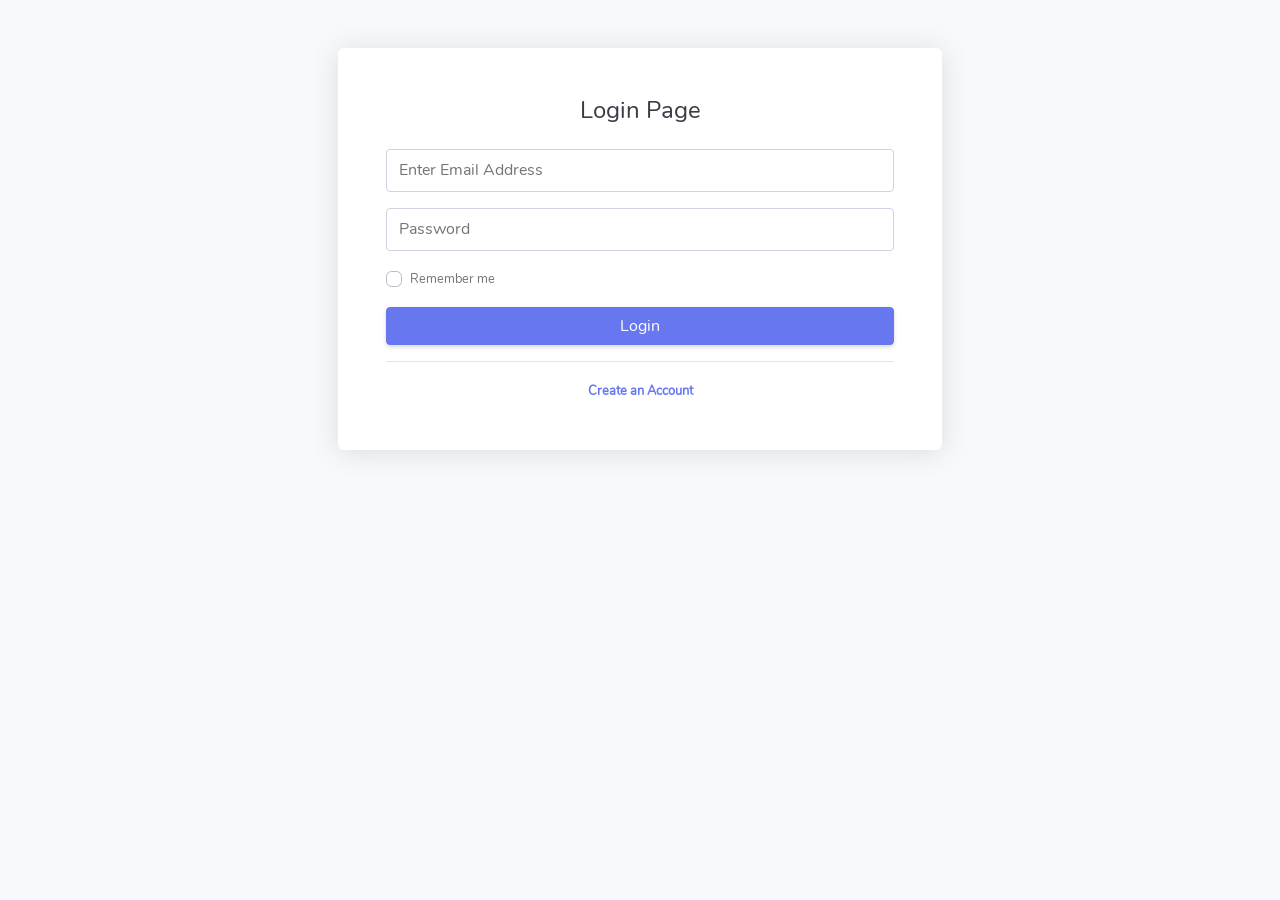
<file: auth/login.html>
<!DOCTYPE html>
<html lang="en">

<head>

    <meta charset="utf-8">
    <meta http-equiv="X-UA-Compatible" content="IE=edge">
    <meta name="viewport" content="width=device-width, initial-scale=1, shrink-to-fit=no">
    <meta name="description" content="A Simple Bot WhatsApp Hosting">
    <meta name="author" content="aqulzz">
    <meta property="og:image" content="/image/Elaina.jpg">
    <link href="../image/Elaina.jpg" rel="icon">
    <title>Login Page </title>
    <link href="../vendor/fontawesome-free/css/all.min.css" rel="stylesheet" type="text/css">
    <link href="../vendor/bootstrap/css/bootstrap.min.css" rel="stylesheet" type="text/css">
    <link href="../css/ruang-admin.min.css" rel="stylesheet">

</head>

<body class="bg-gradient-login">
    <!-- Login Content -->
    <div class="container-login">
        <div class="row justify-content-center">
            <div class="col-xl-6 col-lg-12 col-md-9">
                <div class="card shadow-sm my-5">
                    <div class="card-body p-0">
                        <div class="row">
                            <div class="col-lg-12">
                                <div class="login-form">
                                    <div class="text-center">
                                        <h1 class="h4 text-gray-900 mb-4">Login Page </h1>
                                    </div>
                                    <form class="user" method="POST" action="login.html">
                                        
                                        <div class="form-group">
                                            <input type="email" class="form-control" id="email" name="email"
                                                aria-describedby="emailHelp" placeholder="Enter Email Address">
                                        </div>
                                        <div class="form-group">
                                            <input type="password" class="form-control" id="password" name="password"
                                                placeholder="Password">
                                        </div>
                                        <div class="form-group">
                                            <div class="custom-control custom-checkbox small"
                                                style="line-height: 1.5rem;">
                                                <input type="checkbox" class="custom-control-input" id="customCheck"
                                                    name="customCheck">
                                                <label class="custom-control-label" for="customCheck">Remember
                                                    me</label>
                                            </div>
                                        </div>
                                        <input type="hidden" name="token" value="dcgzhgMglRFL5Cu3RgdlgT5xEoImbm">
                                        <div class="form-group">
                                            <button class="btn btn-primary btn-block" type="submit">Login</button>
                                        </div>
                                    </form>
                                    <hr>
                                    <div class="text-center">
                                        <a class="font-weight-bold small" href="register.html">Create an Account</a>
                                    </div>
                                    <div class="text-center">
                                    </div>
                                </div>
                            </div>
                        </div>
                    </div>
                </div>
            </div>
        </div>
    </div>
    </div>
    <!-- Login Content -->
    <script src="../vendor/jquery/jquery.min.js"></script>
    <script src="../vendor/bootstrap/js/bootstrap.bundle.min.js"></script>
    <script src="../vendor/jquery-easing/jquery.easing.min.js"></script>
    <script src="../js/ruang-admin.min.js"></script>
</body>

</html>
</file>
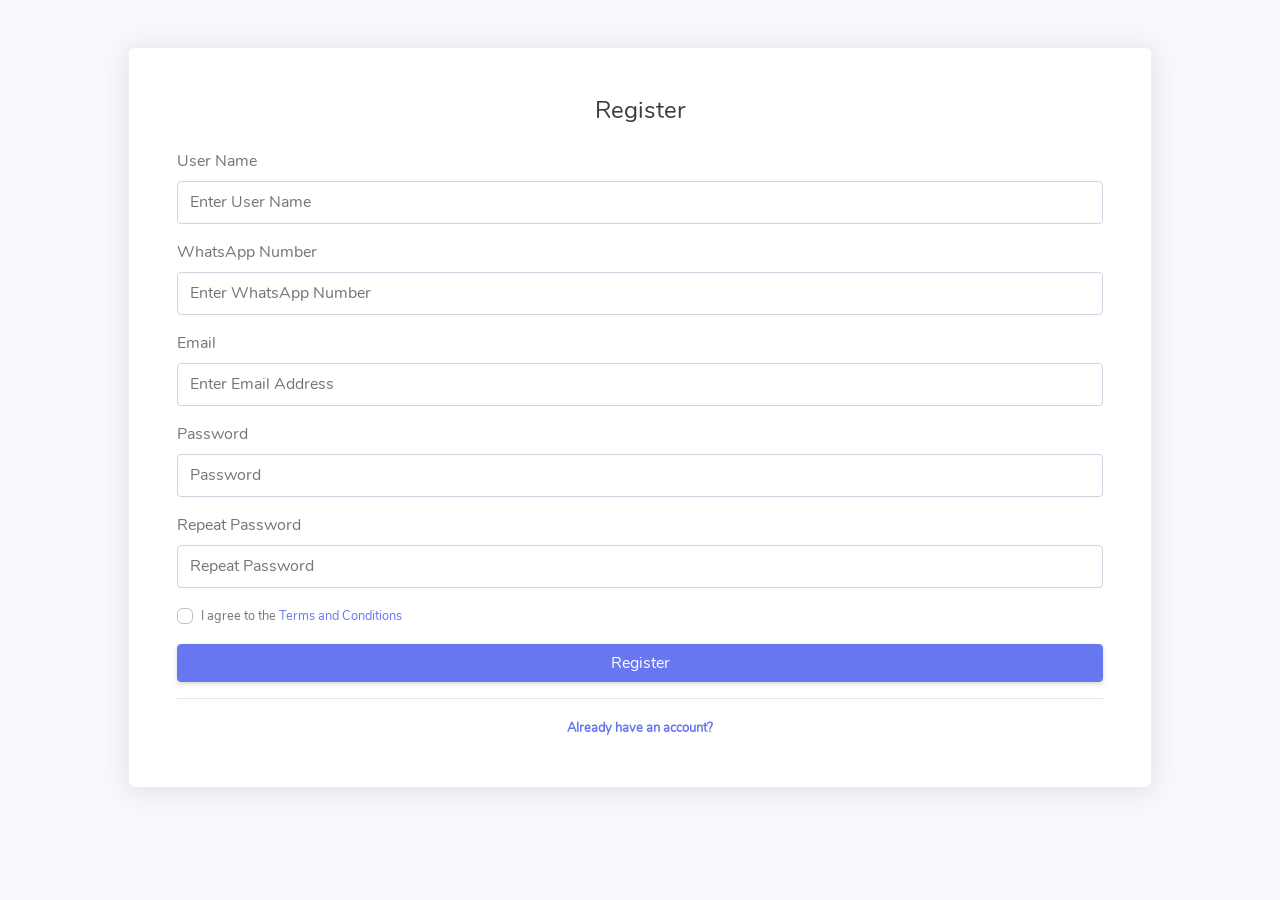
<file: auth/register.html>
<!DOCTYPE html>
<html lang="en">

<head>

    <meta charset="utf-8">
    <meta http-equiv="X-UA-Compatible" content="IE=edge">
    <meta name="viewport" content="width=device-width, initial-scale=1, shrink-to-fit=no">
    <meta name="description" content="A Simple Bot WhatsApp Hosting">
    <meta name="author" content="aqulzz">
    <meta property="og:image" content="/image/Elaina.jpg">
    <link href="../image/Elaina.jpg" rel="icon">
    <title>Register </title>
    <link href="../vendor/fontawesome-free/css/all.min.css" rel="stylesheet" type="text/css">
    <link href="../vendor/bootstrap/css/bootstrap.min.css" rel="stylesheet" type="text/css">
    <link href="../css/ruang-admin.min.css" rel="stylesheet">

</head>

<body class="bg-gradient-login">
    <!-- Register Content -->
    <div class="container-login">
        <div class="row justify-content-center">
            <div class="col-xl-10 col-lg-12 col-md-9">
                <div class="card shadow-sm my-5">
                    <div class="card-body p-0">
                        <div class="row">
                            <div class="col-lg-12">
                                <div class="login-form">
                                    <div class="text-center">
                                        <h1 class="h4 text-gray-900 mb-4">Register </h1>
                                    </div>
                                    <form method="POST" action="register.html">
                                        
                                        <div class="form-group">
                                            <label>User Name</label>
                                            <input type="text" class="form-control" id="name" name="name"
                                                placeholder="Enter User Name" required>
                                        </div>
                                        <div class="form-group">
                                            <label>WhatsApp Number</label>
                                            <input type="text" class="form-control" id="ownerNumber" name="ownerNumber"
                                                placeholder="Enter WhatsApp Number" required>
                                        </div>
                                        <div class="form-group">
                                            <label>Email</label>
                                            <input type="email" class="form-control" id="email" name="email"
                                                aria-describedby="emailHelp" placeholder="Enter Email Address" required>
                                        </div>
                                        <div class="form-group">
                                            <label>Password</label>
                                            <input type="password" class="form-control" id="password" name="password"
                                                placeholder="Password" required>
                                        </div>
                                        <div class="form-group">
                                            <label>Repeat Password</label>
                                            <input type="password" class="form-control" id="repeat-password"
                                                name="repeat-password" placeholder="Repeat Password" required>
                                        </div>
                                        <div class="form-group">
                                            <div class="custom-control custom-checkbox small"
                                                style="line-height: 1.5rem;">
                                                <input type="checkbox" class="custom-control-input" id="customCheck"
                                                    name="customCheck">
                                                <label class="custom-control-label" for="customCheck">I agree to the <a
                                                        href="javascript:void(0);" data-toggle="modal"
                                                        data-target="#termModal">Terms and Conditions</a></label>
                                            </div>
                                        </div>
                                        <input type="hidden" name="token" value="dcgzhgMglRFL5Cu3RgdlgT5xEoImbm">
                                        <div class="form-group">
                                            <button type="submit" class="btn btn-primary btn-block">Register</button>
                                        </div>
                                    </form>
                                    <hr>
                                    <div class="text-center">
                                        <a class="font-weight-bold small" href="login.html">Already have an
                                            account?</a>
                                    </div>
                                    <div class="text-center">
                                    </div>
                                </div>
                            </div>
                        </div>
                    </div>
                </div>
            </div>
        </div>
        <div class="modal fade" id="termModal" tabindex="-1" aria-labelledby="termModalLabel" aria-hidden="true">
            <div class="modal-dialog modal-dialog-centered modal-dialog-scrollable">
                <div class="modal-content">
                    <div class="modal-body">
                        <h2><strong>Terms and Conditions</strong></h2>

<p>Welcome to wabothost!</p>

<p>These terms and conditions outline the rules and regulations for the use of Wibusoft's Website, located at
    https://bot.wibusoft.com.</p>

<p>By accessing this website we assume you accept these terms and conditions. Do not continue to use wabothost if you do
    not agree to take all of the terms and conditions stated on this page.</p>

<p>The following terminology applies to these Terms and Conditions, Privacy Statement and Disclaimer Notice and all
    Agreements: "Client", "You" and "Your" refers to you, the person log on this website and compliant to the Company’s
    terms and conditions. "The Company", "Ourselves", "We", "Our" and "Us", refers to our Company. "Party", "Parties",
    or "Us", refers to both the Client and ourselves. All terms refer to the offer, acceptance and consideration of
    payment necessary to undertake the process of our assistance to the Client in the most appropriate manner for the
    express purpose of meeting the Client’s needs in respect of provision of the Company’s stated services, in
    accordance with and subject to, prevailing law of Netherlands. Any use of the above terminology or other words in
    the singular, plural, capitalization and/or he/she or they, are taken as interchangeable and therefore as referring
    to same.</p>

<h3><strong>Cookies</strong></h3>

<p>We employ the use of cookies. By accessing wabothost, you agreed to use cookies in agreement with the Wibusoft's
    Privacy Policy. </p>

<p>Most interactive websites use cookies to let us retrieve the user’s details for each visit. Cookies are used by our
    website to enable the functionality of certain areas to make it easier for people visiting our website. Some of our
    affiliate/advertising partners may also use cookies.</p>

<h3><strong>License</strong></h3>

<p>Unless otherwise stated, Wibusoft and/or its licensors own the intellectual property rights for all material on
    wabothost. All intellectual property rights are reserved. You may access this from wabothost for your own personal
    use subjected to restrictions set in these terms and conditions.</p>

<p>You must not:</p>
<ul>
    <li>Republish material from wabothost</li>
    <li>Sell, rent or sub-license material from wabothost</li>
    <li>Reproduce, duplicate or copy material from wabothost</li>
    <li>Redistribute content from wabothost</li>
</ul>

<p>This Agreement shall begin on the date hereof. Our Terms and Conditions were created with the help of the <a
        href="https://www.termsandconditionsgenerator.com">Terms And Conditions Generator</a>.</p>

<p>Parts of this website offer an opportunity for users to post and exchange opinions and information in certain areas
    of the website. Wibusoft does not filter, edit, publish or review Comments prior to their presence on the website.
    Comments do not reflect the views and opinions of Wibusoft,its agents and/or affiliates. Comments reflect the views
    and opinions of the person who post their views and opinions. To the extent permitted by applicable laws, Wibusoft
    shall not be liable for the Comments or for any liability, damages or expenses caused and/or suffered as a result of
    any use of and/or posting of and/or appearance of the Comments on this website.</p>

<p>Wibusoft reserves the right to monitor all Comments and to remove any Comments which can be considered inappropriate,
    offensive or causes breach of these Terms and Conditions.</p>

<p>You warrant and represent that:</p>

<ul>
    <li>You are entitled to post the Comments on our website and have all necessary licenses and consents to do so;</li>
    <li>The Comments do not invade any intellectual property right, including without limitation copyright, patent or
        trademark of any third party;</li>
    <li>The Comments do not contain any defamatory, libelous, offensive, indecent or otherwise unlawful material which
        is an invasion of privacy</li>
    <li>The Comments will not be used to solicit or promote business or custom or present commercial activities or
        unlawful activity.</li>
</ul>

<p>You hereby grant Wibusoft a non-exclusive license to use, reproduce, edit and authorize others to use, reproduce and
    edit any of your Comments in any and all forms, formats or media.</p>

<h3><strong>Hyperlinking to our Content</strong></h3>

<p>The following organizations may link to our Website without prior written approval:</p>

<ul>
    <li>Government agencies;</li>
    <li>Search engines;</li>
    <li>News organizations;</li>
    <li>Online directory distributors may link to our Website in the same manner as they hyperlink to the Websites of
        other listed businesses; and</li>
    <li>System wide Accredited Businesses except soliciting non-profit organizations, charity shopping malls, and
        charity fundraising groups which may not hyperlink to our Web site.</li>
</ul>

<p>These organizations may link to our home page, to publications or to other Website information so long as the link:
    (a) is not in any way deceptive; (b) does not falsely imply sponsorship, endorsement or approval of the linking
    party and its products and/or services; and (c) fits within the context of the linking party’s site.</p>

<p>We may consider and approve other link requests from the following types of organizations:</p>

<ul>
    <li>commonly-known consumer and/or business information sources;</li>
    <li>dot.com community sites;</li>
    <li>associations or other groups representing charities;</li>
    <li>online directory distributors;</li>
    <li>internet portals;</li>
    <li>accounting, law and consulting firms; and</li>
    <li>educational institutions and trade associations.</li>
</ul>

<p>We will approve link requests from these organizations if we decide that: (a) the link would not make us look
    unfavorably to ourselves or to our accredited businesses; (b) the organization does not have any negative records
    with us; (c) the benefit to us from the visibility of the hyperlink compensates the absence of Wibusoft; and (d) the
    link is in the context of general resource information.</p>

<p>These organizations may link to our home page so long as the link: (a) is not in any way deceptive; (b) does not
    falsely imply sponsorship, endorsement or approval of the linking party and its products or services; and (c) fits
    within the context of the linking party’s site.</p>

<p>If you are one of the organizations listed in paragraph 2 above and are interested in linking to our website, you
    must inform us by sending an e-mail to Wibusoft. Please include your name, your organization name, contact
    information as well as the URL of your site, a list of any URLs from which you intend to link to our Website, and a
    list of the URLs on our site to which you would like to link. Wait 2-3 weeks for a response.</p>

<p>Approved organizations may hyperlink to our Website as follows:</p>

<ul>
    <li>By use of our corporate name; or</li>
    <li>By use of the uniform resource locator being linked to; or</li>
    <li>By use of any other description of our Website being linked to that makes sense within the context and format of
        content on the linking party’s site.</li>
</ul>

<p>No use of Wibusoft's logo or other artwork will be allowed for linking absent a trademark license agreement.</p>

<h3><strong>iFrames</strong></h3>

<p>Without prior approval and written permission, you may not create frames around our Webpages that alter in any way
    the visual presentation or appearance of our Website.</p>

<h3><strong>Content Liability</strong></h3>

<p>We shall not be hold responsible for any content that appears on your Website. You agree to protect and defend us
    against all claims that is rising on your Website. No link(s) should appear on any Website that may be interpreted
    as libelous, obscene or criminal, or which infringes, otherwise violates, or advocates the infringement or other
    violation of, any third party rights.</p>

<h3><strong>Your Privacy</strong></h3>

<p>Please read Privacy Policy</p>

<h3><strong>Reservation of Rights</strong></h3>

<p>We reserve the right to request that you remove all links or any particular link to our Website. You approve to
    immediately remove all links to our Website upon request. We also reserve the right to amen these terms and
    conditions and it’s linking policy at any time. By continuously linking to our Website, you agree to be bound to and
    follow these linking terms and conditions.</p>

<h3><strong>Removal of links from our website</strong></h3>

<p>If you find any link on our Website that is offensive for any reason, you are free to contact and inform us any
    moment. We will consider requests to remove links but we are not obligated to or so or to respond to you directly.
</p>

<p>We do not ensure that the information on this website is correct, we do not warrant its completeness or accuracy; nor
    do we promise to ensure that the website remains available or that the material on the website is kept up to date.
</p>

<h3><strong>Disclaimer</strong></h3>

<p>To the maximum extent permitted by applicable law, we exclude all representations, warranties and conditions relating
    to our website and the use of this website. Nothing in this disclaimer will:</p>

<ul>
    <li>limit or exclude our or your liability for death or personal injury;</li>
    <li>limit or exclude our or your liability for fraud or fraudulent misrepresentation;</li>
    <li>limit any of our or your liabilities in any way that is not permitted under applicable law; or</li>
    <li>exclude any of our or your liabilities that may not be excluded under applicable law.</li>
</ul>

<p>The limitations and prohibitions of liability set in this Section and elsewhere in this disclaimer: (a) are subject
    to the preceding paragraph; and (b) govern all liabilities arising under the disclaimer, including liabilities
    arising in contract, in tort and for breach of statutory duty.</p>

<p>As long as the website and the information and services on the website are provided free of charge, we will not be
    liable for any loss or damage of any nature.</p>
                    </div>
                    <div class="modal-footer">
                        <button type="button" class="btn btn-secondary" data-dismiss="modal">Close</button>
                    </div>
                </div>
            </div>
        </div>
    </div>
    <!-- Register Content -->
    <script src="../vendor/jquery/jquery.min.js"></script>
    <script src="../vendor/bootstrap/js/bootstrap.bundle.min.js"></script>
    <script src="../vendor/jquery-easing/jquery.easing.min.js"></script>
    <script src="../js/ruang-admin.min.js"></script>
</body>

</html>
</file>
<file: css/ruang-admin.min.css>
@font-face{font-family:Nunito;src:url(../font/Nunito-Regular.ttf);src:url(../font/Nunito-Regular.ttf) format('ttf'),url(../font/Nunito-Regular.ttf) format('truetype')}html{position:relative;min-height:100%;font-family:Nunito}body{height:100%}a:focus{outline:0}#wrapper{display:-webkit-box;display:-ms-flexbox;display:flex}#wrapper #content-wrapper{background-color:#fafdfb;width:100%;overflow-x:hidden}#wrapper #content-wrapper #content{-webkit-box-flex:1;-ms-flex:1 0 auto;flex:1 0 auto}.container,.container-fluid,.container-login{padding-left:1.5rem;padding-right:1.5rem}.scroll-to-top{position:fixed;right:1rem;bottom:1rem;display:none;width:2.75rem;height:2.75rem;text-align:center;color:#fff;background:rgba(90,92,105,.5);line-height:46px;transition:all .3s ease-in-out;-webkit-transition:all .3s ease-in-out}.scroll-to-top:focus,.scroll-to-top:hover{color:#fff;transition:all .3s ease-in-out;-webkit-transition:all .3s ease-in-out}.scroll-to-top:hover{background:#5a5c69;transition:all .3s ease-in-out;-webkit-transition:all .3s ease-in-out}.scroll-to-top i{font-weight:800}@-webkit-keyframes growIn{0%{-webkit-transform:scale(.9);transform:scale(.9);opacity:0}100%{-webkit-transform:scale(1);transform:scale(1);opacity:1}}@keyframes growIn{0%{-webkit-transform:scale(.9);transform:scale(.9);opacity:0}100%{-webkit-transform:scale(1);transform:scale(1);opacity:1}}.animated--grow-in,.sidebar .nav-item .collapse{-webkit-animation-name:growIn;animation-name:growIn;-webkit-animation-duration:.2s;animation-duration:.2s;-webkit-animation-timing-function:transform cubic-bezier(.18,1.25,.4,1),opacity cubic-bezier(0,1,.4,1);animation-timing-function:transform cubic-bezier(.18,1.25,.4,1),opacity cubic-bezier(0,1,.4,1)}@-webkit-keyframes fadeIn{0%{opacity:0}100%{opacity:1}}@keyframes fadeIn{0%{opacity:0}100%{opacity:1}}.animated--fade-in{-webkit-animation-name:fadeIn;animation-name:fadeIn;-webkit-animation-duration:.2s;animation-duration:.2s;-webkit-animation-timing-function:opacity cubic-bezier(0,1,.4,1);animation-timing-function:opacity cubic-bezier(0,1,.4,1)}.bg-gradient-primary{background-color:#6777ef;background-image:-webkit-gradient(linear,left top,left bottom,color-stop(10%,#6777ef),to(#303f9f));background-image:linear-gradient(180deg,#6777ef 10%,#303f9f 100%);background-size:cover}.bg-gradient-secondary{background-color:#757575;background-image:-webkit-gradient(linear,left top,left bottom,color-stop(10%,#757575),to(#60616f));background-image:linear-gradient(180deg,#757575 10%,#60616f 100%);background-size:cover}.bg-gradient-success{background-color:#66bb6a;background-image:-webkit-gradient(linear,left top,left bottom,color-stop(10%,#66bb6a),to(#13855c));background-image:linear-gradient(180deg,#66bb6a 10%,#13855c 100%);background-size:cover}.bg-gradient-info{background-color:#3abaf4;background-image:-webkit-gradient(linear,left top,left bottom,color-stop(10%,#3abaf4),to(#258391));background-image:linear-gradient(180deg,#3abaf4 10%,#258391 100%);background-size:cover}.bg-gradient-warning{background-color:#ffa426;background-image:-webkit-gradient(linear,left top,left bottom,color-stop(10%,#ffa426),to(#dda20a));background-image:linear-gradient(180deg,#f6c23e 10%,#ffa426 100%);background-size:cover}.bg-gradient-danger{background-color:#fc544b;background-image:-webkit-gradient(linear,left top,left bottom,color-stop(10%,#fc544b),to(#be2617));background-image:linear-gradient(180deg,#fc544b 10%,#be2617 100%);background-size:cover}.bg-gradient-light{background-color:#e3eaef;background-image:-webkit-gradient(linear,left top,left bottom,color-stop(10%,#e3eaef),to(#c2cbe5));background-image:linear-gradient(180deg,#e3eaef 10%,#c2cbe5 100%);background-size:cover}.bg-gradient-dark{background-color:#212121;background-image:-webkit-gradient(linear,left top,left bottom,color-stop(10%,#212121),to(#373840));background-image:linear-gradient(180deg,#212121 10%,#373840 100%);background-size:cover}.bg-gradient-default{background:linear-gradient(87deg,#172b4d 0,#1a174d 100%)!important}.bg-gradient-login{background-color:#f8f9fc;background-size:cover}.bg-gray-100{background-color:#f8f9fc!important}.bg-gray-200{background-color:#eaecf4!important}.bg-gray-300{background-color:#dddfeb!important}.bg-gray-400{background-color:#d1d3e2!important}.bg-gray-500{background-color:#b7b9cc!important}.bg-gray-600{background-color:#858796!important}.bg-gray-700{background-color:#6e707e!important}.bg-gray-800{background-color:#5a5c69!important}.bg-gray-900{background-color:#3a3b45!important}.o-hidden{overflow:hidden!important}.text-xs{font-size:.7rem}.text-lg{font-size:1.2rem}.text-gray-100{color:#f8f9fc!important}.text-gray-200{color:#eaecf4!important}.text-gray-300{color:#dddfeb!important}.text-gray-400{color:#d1d3e2!important}.text-gray-500{color:#b7b9cc!important}.text-gray-600{color:#858796!important}.text-gray-700{color:#6e707e!important}.text-gray-800{color:#5a5c69!important}.text-gray-900{color:#3a3b45!important}.icon-circle{height:2.5rem;width:2.5rem;border-radius:100%;display:-webkit-box;display:-ms-flexbox;display:flex;-webkit-box-align:center;-ms-flex-align:center;align-items:center;-webkit-box-pack:center;-ms-flex-pack:center;justify-content:center}.border-left-primary{border-left:.25rem solid #3f51b5!important}.border-bottom-primary{border-bottom:.25rem solid #3f51b5!important}.border-left-secondary{border-left:.25rem solid #757575!important}.border-bottom-secondary{border-bottom:.25rem solid #757575!important}.border-left-success{border-left:.25rem solid #66bb6a!important}.border-bottom-success{border-bottom:.25rem solid #66bb6a!important}.border-left-info{border-left:.25rem solid #4dd0e1!important}.border-bottom-info{border-bottom:.25rem solid #4dd0e1!important}.border-left-warning{border-left:.25rem solid #ffeb3b!important}.border-bottom-warning{border-bottom:.25rem solid #ffeb3b!important}.border-left-danger{border-left:.25rem solid #ef5350!important}.border-bottom-danger{border-bottom:.25rem solid #ef5350!important}.border-left-light{border-left:.25rem solid #f8f9fc!important}.border-bottom-light{border-bottom:.25rem solid #f8f9fc!important}.border-left-dark{border-left:.25rem solid #5a5c69!important}.border-bottom-dark{border-bottom:.25rem solid #5a5c69!important}.progress-sm{height:.5rem}.rotate-15{-webkit-transform:rotate(15deg);transform:rotate(15deg)}.rotate-n-15{-webkit-transform:rotate(-15deg);transform:rotate(-15deg)}.dropdown .dropdown-menu{font-size:.85rem;-webkit-box-shadow:0 .15rem 1.75rem 0 rgba(58,59,69,.15)!important;box-shadow:0 .15rem 1.75rem 0 rgba(58,59,69,.15)!important}.dropdown .dropdown-menu .dropdown-header{font-weight:800;font-size:.65rem;color:#b7b9cc}.dropdown.no-arrow .dropdown-toggle::after{display:none}.sidebar .nav-item.dropdown .dropdown-toggle::after,.topbar .nav-item.dropdown .dropdown-toggle::after{width:1rem;text-align:center;float:right;vertical-align:0;border:0;font-weight:900;content:'\f105';font-family:'Font Awesome 5 Free'}.sidebar .nav-item.dropdown.show .dropdown-toggle::after,.topbar .nav-item.dropdown.show .dropdown-toggle::after{content:'\f107'}.sidebar .nav-item .nav-link,.topbar .nav-item .nav-link{position:relative}.sidebar .nav-item .nav-link .badge-counter,.topbar .nav-item .nav-link .badge-counter{position:absolute;-webkit-transform:scale(.7);transform:scale(.7);-webkit-transform-origin:top right;transform-origin:top right;right:.25rem;margin-top:-.25rem}.sidebar .nav-item .nav-link .img-profile,.topbar .nav-item .nav-link .img-profile{height:2rem;width:2rem;border:1px solid #fafafa}.topbar{height:4.375rem;z-index:2;-webkit-box-shadow:0 .15rem 1.75rem 0 rgba(58,59,69,.15)!important;box-shadow:0 .15rem 1.75rem 0 rgba(58,59,69,.15)!important}.topbar #sidebarToggleTop{height:2.5rem;width:2.5rem;-webkit-box-shadow:0 0!important;box-shadow:0 0!important}.topbar #sidebarToggleTop:hover{background-color:#fafafa}.topbar #sidebarToggleTop:active{background-color:#dddfeb}.topbar .navbar-search{width:25rem}.topbar .navbar-search input{font-size:.85rem}.topbar .topbar-divider{width:0;border-right:1px solid #e3e6f0;height:calc(4.375rem - 2rem);margin:auto 1rem}.topbar .nav-item .nav-link{height:4.375rem;display:-webkit-box;display:-ms-flexbox;display:flex;-webkit-box-align:center;-ms-flex-align:center;align-items:center;padding:0 .75rem}.topbar .nav-item .nav-link:focus{outline:0}.topbar .nav-item:focus{outline:0}.topbar .dropdown{position:static}.topbar .dropdown .dropdown-menu{width:calc(100% - 1.5rem);right:.75rem}.topbar .dropdown-list{padding:0;border:none;overflow:hidden}.topbar .dropdown-list .dropdown-header{background-color:#3f51b5;border:1px solid #3f51b5;padding-top:.75rem;padding-bottom:.75rem;color:#fff}.topbar .dropdown-list .dropdown-item{white-space:normal;padding-top:.5rem;padding-bottom:.5rem;border-left:1px solid #e3e6f0;border-right:1px solid #e3e6f0;border-bottom:1px solid #e3e6f0;line-height:1.3rem}.topbar .dropdown-list .dropdown-item .dropdown-list-image{position:relative;height:2.5rem;width:2.5rem}.topbar .dropdown-list .dropdown-item .dropdown-list-image img{height:2.5rem;width:2.5rem}.topbar .dropdown-list .dropdown-item .dropdown-list-image .status-indicator{background-color:#eaecf4;height:.75rem;width:.75rem;border-radius:100%;position:absolute;bottom:0;right:0;border:.125rem solid #fff}.topbar .dropdown-list .dropdown-item .text-truncate{max-width:10rem}.topbar .dropdown-list .dropdown-item:active{background-color:#eaecf4;color:#3a3b45}@media (min-width:576px){.topbar .dropdown{position:relative}.topbar .dropdown .dropdown-menu{width:auto;right:0}.topbar .dropdown-list{width:20rem!important}.topbar .dropdown-list .dropdown-item .text-truncate{max-width:13.375rem}}.topbar.navbar-light .navbar-nav .nav-item .nav-link{color:#fafafa;transition:all .3s ease-in-out;-webkit-transition:all .3s ease-in-out}.topbar.navbar-light .navbar-nav .nav-item .nav-link:hover{color:#e0e0e0;transition:all .3s ease-in-out;-webkit-transition:all .3s ease-in-out}.topbar.navbar-light .navbar-nav .nav-item .nav-link:active{color:#858796}.bg-navbar{background-color:#6777ef}.sidebar{min-height:100vh;width:14rem!important;background-color:#fff!important;-webkit-box-shadow:0 .15rem 1.75rem 0 rgba(58,59,69,.15)!important;box-shadow:0 .15rem 1.75rem 0 rgba(58,59,69,.15)!important;z-index:0}.sidebar .nav-item{position:relative;margin-bottom:-15px}.sidebar .nav-item:last-child{margin-bottom:1rem}.sidebar .nav-item .nav-link{display:block;width:100%;text-align:left;padding:1rem;width:14rem}.sidebar .nav-item .nav-link i{font-size:.85rem;margin-right:.25rem}.sidebar .nav-item .nav-link span{font-size:.85rem;display:inline}.sidebar .nav-item.active .nav-link{font-weight:800}.sidebar .nav-item .nav-link[data-toggle=collapse]::after{width:1rem;text-align:center;float:right;vertical-align:0;border:0;font-weight:900;content:'\f107';font-family:'Font Awesome 5 Free'}.sidebar .nav-item .nav-link[data-toggle=collapse].collapsed::after{content:'\f105'}.sidebar .nav-item .collapse{position:relative;left:0;z-index:1;top:0;-webkit-animation:none;animation:none}.sidebar .nav-item .collapse .collapse-inner{border-radius:.35rem;-webkit-box-shadow:0 .15rem 1.75rem 0 rgba(58,59,69,.15);box-shadow:0 .15rem 1.75rem 0 rgba(58,59,69,.15);transition:all .2s ease-in-out;-webkit-transition:all .2s ease-in-out}.sidebar .nav-item .collapsing{display:block;-webkit-transition:height .3s ease;transition:height .3s ease}.sidebar .nav-item .collapse,.sidebar .nav-item .collapsing{margin:0 1rem}.sidebar .nav-item .collapse .collapse-inner,.sidebar .nav-item .collapsing .collapse-inner{padding:.5rem 0;min-width:10rem;font-size:.85rem;margin:0 0 1rem 0}.sidebar .nav-item .collapse .collapse-inner .collapse-header,.sidebar .nav-item .collapsing .collapse-inner .collapse-header{margin:0;white-space:nowrap;padding:.5rem 1.5rem;text-transform:uppercase;font-weight:800;font-size:.65rem;color:#b7b9cc}.sidebar .nav-item .collapse .collapse-inner .collapse-item,.sidebar .nav-item .collapsing .collapse-inner .collapse-item{padding:.5rem 1rem;margin:0 .5rem;display:block;color:#3a3b45;text-decoration:none;border-radius:.35rem;white-space:nowrap}.sidebar .nav-item .collapse .collapse-inner .collapse-item:hover,.sidebar .nav-item .collapsing .collapse-inner .collapse-item:hover{background-color:#eaecf4;transition:all .3s ease-in-out;-webkit-transition:all .3s ease-in-out}.sidebar .nav-item .collapse .collapse-inner .collapse-item:active,.sidebar .nav-item .collapsing .collapse-inner .collapse-item:active{background-color:#dddfeb}.sidebar .nav-item .collapse .collapse-inner .collapse-item.active,.sidebar .nav-item .collapsing .collapse-inner .collapse-item.active{color:#3a3b45;font-weight:800}.sidebar #sidebarToggle{width:2.5rem;height:2.5rem;text-align:center;margin-bottom:1rem;cursor:pointer}.sidebar #sidebarToggle::after{font-weight:900;content:'\f104';font-family:'Font Awesome 5 Free';margin-right:.1rem}.sidebar #sidebarToggle:hover{text-decoration:none}.sidebar #sidebarToggle:focus{outline:0}.sidebar .sidebar-brand{height:4.375rem;text-decoration:none;font-size:1rem;font-weight:800;padding:1.5rem 1rem;text-align:center;letter-spacing:.05rem;z-index:1}.sidebar .sidebar-brand .sidebar-brand-icon img{max-height:2.3rem}.sidebar hr.sidebar-divider{margin:1rem 0 1rem 0}.sidebar .sidebar-heading{text-align:left;padding:0 1rem;font-weight:800;font-size:.65rem;letter-spacing:.13rem}.sidebar .version{text-align:left;font-size:.6rem;padding:0 1rem;color:#b7b9cc;letter-spacing:.030rem}.sidebar .sidebar-brand .sidebar-brand-text{display:inline}.sidebar.toggled{overflow:visible;width:6.5rem!important;transition:all .3s ease-in-out;-webkit-transition:all .3s ease-in-out;z-index:1}.sidebar.toggled .nav-item{margin-bottom:0}.sidebar.toggled hr.sidebar-divider{margin:0 0 1rem 0}.sidebar.toggled #sidebarToggle::after{content:'\f105';font-family:'Font Awesome 5 Free';margin-left:.25rem}.sidebar.toggled .nav-item .collapse{position:absolute;left:calc(6.5rem + 1.5rem / 2);top:2px;-webkit-animation-name:growIn;animation-name:growIn;-webkit-animation-duration:.2s;animation-duration:.2s;-webkit-animation-timing-function:transform cubic-bezier(.18,1.25,.4,1),opacity cubic-bezier(0,1,.4,1);animation-timing-function:transform cubic-bezier(.18,1.25,.4,1),opacity cubic-bezier(0,1,.4,1)}.sidebar.toggled .nav-item .collapse,.sidebar.toggled .nav-item .collapsing{margin:0}.sidebar.toggled .nav-item .collapse .collapse-inner{-webkit-box-shadow:0 .15rem 1.75rem 0 rgba(58,59,69,.15);box-shadow:0 .15rem 1.75rem 0 rgba(58,59,69,.15);border-radius:.35rem}.sidebar.toggled .nav-item .collapsing{display:none;-webkit-transition:none;transition:none}.sidebar.toggled .nav-item:last-child{margin-bottom:1rem}.sidebar.toggled .nav-item .nav-link{text-align:center;padding:.75rem 1rem;width:6.5rem}.sidebar.toggled .nav-item .nav-link{background-color:transparent!important}.sidebar.toggled .sidebar-heading{display:none}.sidebar.toggled .nav-item .nav-link span{display:none}.sidebar.toggled .nav-item .nav-link i{float:left;text-align:center;font-size:1rem;margin:0 0 .7rem 1rem}.sidebar.toggled .sidebar-brand .sidebar-brand-text{display:none}.sidebar.toggled .nav-item .nav-link[data-toggle=collapse]::after{width:1rem;text-align:center;float:right;vertical-align:0;border:0;font-weight:900;content:'\f107';font-family:'Font Awesome 5 Free'}.sidebar.toggled .nav-item .nav-link[data-toggle=collapse].collapsed::after{content:'\f105'}.login-form{padding:3rem!important}@media (max-width:768px){#container-wrapper{min-width:100vw}.sidebar.toggled{width:100vw!important;transition:all .3s ease-in-out;-webkit-transition:all .3s ease-in-out}.sidebar.toggled .nav-item{margin-left:-1rem;position:relative;margin-bottom:-15px}.sidebar.toggled .nav-item .nav-link{display:block;width:100%;text-align:left;padding:1rem;width:14rem}.sidebar.toggled .nav-item .nav-link i{font-size:.85rem;margin-top:.4rem;margin-right:.5rem}.sidebar.toggled .nav-item .nav-link span{font-size:.85rem;display:inline}.sidebar.toggled .nav-item.active .nav-link{font-weight:700}.sidebar.toggled .nav-item .nav-link[data-toggle=collapse]::after{width:1rem;text-align:center;float:right;vertical-align:0;border:0;font-weight:900;content:'\f107';font-family:'Font Awesome 5 Free'}.sidebar.toggled .nav-item .nav-link[data-toggle=collapse].collapsed::after{content:'\f105'}.sidebar.toggled .nav-item .collapse{position:relative;padding-left:1rem;left:0;z-index:1;top:0;-webkit-transition:height .15s ease;transition:height .15s ease}.sidebar.toggled .nav-item .collapse .collapse-inner{border-radius:.35rem;-webkit-box-shadow:0 .15rem 1.75rem 0 rgba(58,59,69,.15);box-shadow:0 .15rem 1.75rem 0 rgba(58,59,69,.15)}.sidebar.toggled .nav-item .collapse,.sidebar.toggled .nav-item .collapsing{margin:0 1rem}.sidebar.toggled .nav-item .collapse .collapse-inner,.sidebar.toggled .nav-item .collapsing .collapse-inner{padding:.5rem 0;min-width:10rem;font-size:.85rem;margin:0 0 1rem 0}.sidebar.toggled .nav-item .collapse .collapse-inner .collapse-header,.sidebar.toggled .nav-item .collapsing .collapse-inner .collapse-header{margin:0;white-space:nowrap;padding:.5rem 1.5rem;text-transform:uppercase;font-weight:800;font-size:.65rem;color:#b7b9cc}.sidebar.toggled .nav-item .collapse .collapse-inner .collapse-item,.sidebar.toggled .nav-item .collapsing .collapse-inner .collapse-item{padding:.5rem 1rem;margin:0 .5rem;display:block;color:#3a3b45;text-decoration:none;border-radius:.35rem;white-space:nowrap}.sidebar.toggled .nav-item .collapse .collapse-inner .collapse-item:hover,.sidebar.toggled .nav-item .collapsing .collapse-inner .collapse-item:hover{background-color:#eaecf4;transition:all .3s ease-in-out;-webkit-transition:all .3s ease-in-out}.sidebar.toggled .nav-item .collapse .collapse-inner .collapse-item:active,.sidebar.toggled .nav-item .collapsing .collapse-inner .collapse-item:active{background-color:#dddfeb}.sidebar.toggled .nav-item .collapse .collapse-inner .collapse-item.active,.sidebar.toggled .nav-item .collapsing .collapse-inner .collapse-item.active{color:#3f51b5;font-weight:800}.sidebar.toggled .sidebar-brand{height:4.375rem;text-decoration:none;font-size:1rem;font-weight:800;padding:1.5rem 1rem;text-align:center;letter-spacing:.05rem;z-index:1}.sidebar.toggled hr.sidebar-divider{margin:1rem 0 1rem 0}.sidebar.toggled .sidebar-heading{display:block;text-align:left;padding:0 1rem;font-weight:800;font-size:.65rem;letter-spacing:.13rem}.sidebar.toggled .sidebar-brand .sidebar-brand-text{display:inline}.sidebar{width:0!important;overflow:hidden;transition:all .3s ease;-webkit-transition:all .3s ease}.sidebar .sidebar-brand{overflow:hidden}.sidebar .sidebar-brand .sidebar-brand-text{overflow:hidden}.sidebar .nav-item{overflow:hidden}.sidebar .sidebar-brand .sidebar-brand-icon img{overflow:hidden}.sidebar hr.sidebar-divider{margin:1rem 0 1rem 0}.topbar .navbar-search{width:100%}.login-form{padding:3rem 2rem!important}}.breadcrumb{background-color:transparent;font-size:12px;font-weight:700}.sidebar-light .sidebar-brand{color:#fafafa;background-color:#4c60da}.sidebar-light hr.sidebar-divider{border-top:1px solid #eaecf4}.sidebar-light .sidebar-heading{color:#b7b9cc}.sidebar-light .nav-item .nav-link{color:#858796}.sidebar-light .nav-item .nav-link i{color:#9e9e9e}.sidebar-light .nav-item .nav-link:active,.sidebar-light .nav-item .nav-link:focus,.sidebar-light .nav-item .nav-link:hover{color:#6e707e;background-color:#eee}.sidebar-light .nav-item .nav-link:active i,.sidebar-light .nav-item .nav-link:focus i,.sidebar-light .nav-item .nav-link:hover i{color:#6e707e}.sidebar-light .nav-item .nav-link[data-toggle=collapse]::after{color:#b7b9cc}.sidebar-light .nav-item.active .nav-link{color:#6e707e}.sidebar-light .nav-item.active .nav-link i{color:#6e707e}.sidebar-light #sidebarToggle{background-color:#eaecf4}.sidebar-light #sidebarToggle::after{color:#b7b9cc}.sidebar-light #sidebarToggle:hover{background-color:#dddfeb}.sidebar-dark .sidebar-brand{color:#fff}.sidebar-dark hr.sidebar-divider{border-top:1px solid rgba(255,255,255,.15)}.sidebar-dark .sidebar-heading{color:rgba(255,255,255,.4)}.sidebar-dark .nav-item .nav-link{color:rgba(255,255,255,.8)}.sidebar-dark .nav-item .nav-link i{color:#d1d3e2}.sidebar-dark .nav-item .nav-link:active,.sidebar-dark .nav-item .nav-link:focus,.sidebar-dark .nav-item .nav-link:hover{color:#fff}.sidebar-dark .nav-item .nav-link:active i,.sidebar-dark .nav-item .nav-link:focus i,.sidebar-dark .nav-item .nav-link:hover i{color:#fff}.sidebar-dark .nav-item .nav-link[data-toggle=collapse]::after{color:rgba(255,255,255,.5)}.sidebar-dark .nav-item.active .nav-link{color:#fff}.sidebar-dark .nav-item.active .nav-link i{color:#fff}.sidebar-dark #sidebarToggle{background-color:rgba(255,255,255,.2)}.sidebar-dark #sidebarToggle::after{color:rgba(255,255,255,.5)}.sidebar-dark #sidebarToggle:hover{background-color:rgba(255,255,255,.25)}.sidebar-dark.toggled #sidebarToggle::after{color:rgba(255,255,255,.5)}.btn-icon-split{padding:0;overflow:hidden;display:-webkit-inline-box;display:-ms-inline-flexbox;display:inline-flex;-webkit-box-align:stretch;-ms-flex-align:stretch;align-items:stretch;-webkit-box-pack:center;-ms-flex-pack:center;justify-content:center}.btn-icon-split .icon{background:rgba(0,0,0,.15);display:inline-block;padding:.375rem .75rem}.btn-icon-split .text{display:inline-block;padding:.375rem .75rem}.btn-group-sm>.btn-icon-split.btn .icon,.btn-icon-split.btn-sm .icon{padding:.25rem .5rem}.btn-group-sm>.btn-icon-split.btn .text,.btn-icon-split.btn-sm .text{padding:.25rem .5rem}.btn-group-lg>.btn-icon-split.btn .icon,.btn-icon-split.btn-lg .icon{padding:.5rem 1rem}.btn-group-lg>.btn-icon-split.btn .text,.btn-icon-split.btn-lg .text{padding:.5rem 1rem}.card .card-header .dropdown{line-height:1}.card .card-header .dropdown .dropdown-menu{line-height:1.5}.card .card-header[data-toggle=collapse]{text-decoration:none;position:relative;padding:.75rem 3.25rem .75rem 1.25rem}.card .card-header[data-toggle=collapse]::after{position:absolute;right:0;top:0;padding-right:1.725rem;line-height:51px;font-weight:900;content:'\f107';font-family:'Font Awesome 5 Free'}.card .card-header[data-toggle=collapse].collapsed{border-radius:.35rem}.card .card-header[data-toggle=collapse].collapsed::after{content:'\f105'}.chart-area{position:relative;height:10rem;width:100%}@media (min-width:768px){.chart-area{height:20rem}}.chart-bar{position:relative;height:10rem;width:100%}@media (min-width:768px){.chart-bar{height:20rem}}.chart-pie{position:relative;height:15rem;width:100%}@media (min-width:768px){.chart-pie{height:calc(20rem - 43px)!important}}.bg-login-image{background-position:center;background-size:cover}.bg-register-image{background-position:center;background-size:cover}.bg-password-image{background-position:center;background-size:cover}.btn-google{color:#434334;background-color:#fff;border-color:#bdbdbd;-webkit-box-shadow:0 .125rem .25rem 0 rgba(58,59,69,.2)!important;box-shadow:0 .125rem .25rem 0 rgba(58,59,69,.2)!important;border-radius:.25rem}.btn-google:hover{color:#434343;background-color:#f5f5f5;border-color:#434343}.btn-google.focus,.btn-google:focus{-webkit-box-shadow:0 0 0 .2rem rgba(255,255,255,.5);box-shadow:0 0 0 .2rem rgba(255,255,255,.5)}.btn-google.disabled,.btn-google:disabled{color:#434343;background-color:#eee;border-color:#434334}.btn-google:not(:disabled):not(.disabled).active,.btn-google:not(:disabled):not(.disabled):active,.show>.btn-google.dropdown-toggle{color:#434334;background-color:#eee;border-color:#434343}.btn-google:not(:disabled):not(.disabled).active:focus,.btn-google:not(:disabled):not(.disabled):active:focus,.show>.btn-google.dropdown-toggle:focus{-webkit-box-shadow:0 0 0 .2rem rgba(255,255,255,.5);box-shadow:0 0 0 .2rem rgba(255,255,255,.5)}.btn-facebook{color:#fff;background-color:#3b5998;border-color:#fff;-webkit-box-shadow:0 .125rem .25rem 0 rgba(58,59,69,.2)!important;box-shadow:0 .125rem .25rem 0 rgba(58,59,69,.2)!important;border-radius:.25rem}.btn-facebook:hover{color:#fff;background-color:#30497c;border-color:#e6e6e6}.btn-facebook.focus,.btn-facebook:focus{-webkit-box-shadow:0 0 0 .2rem rgba(255,255,255,.5);box-shadow:0 0 0 .2rem rgba(255,255,255,.5)}.btn-facebook.disabled,.btn-facebook:disabled{color:#fff;background-color:#3b5998;border-color:#fff}.btn-facebook:not(:disabled):not(.disabled).active,.btn-facebook:not(:disabled):not(.disabled):active,.show>.btn-facebook.dropdown-toggle{color:#fff;background-color:#2d4373;border-color:#dfdfdf}.btn-facebook:not(:disabled):not(.disabled).active:focus,.btn-facebook:not(:disabled):not(.disabled):active:focus,.show>.btn-facebook.dropdown-toggle:focus{-webkit-box-shadow:0 0 0 .2rem rgba(255,255,255,.5);box-shadow:0 0 0 .2rem rgba(255,255,255,.5)}.error{color:#5a5c69;font-size:7rem;position:relative;line-height:1;width:12.5rem}@-webkit-keyframes noise-anim{0%{clip:rect(31px,9999px,91px,0)}5%{clip:rect(70px,9999px,29px,0)}10%{clip:rect(3px,9999px,56px,0)}15%{clip:rect(7px,9999px,78px,0)}20%{clip:rect(97px,9999px,4px,0)}25%{clip:rect(24px,9999px,60px,0)}30%{clip:rect(80px,9999px,41px,0)}35%{clip:rect(78px,9999px,14px,0)}40%{clip:rect(20px,9999px,23px,0)}45%{clip:rect(70px,9999px,61px,0)}50%{clip:rect(65px,9999px,89px,0)}55%{clip:rect(74px,9999px,25px,0)}60%{clip:rect(76px,9999px,84px,0)}65%{clip:rect(56px,9999px,10px,0)}70%{clip:rect(85px,9999px,58px,0)}75%{clip:rect(46px,9999px,71px,0)}80%{clip:rect(6px,9999px,64px,0)}85%{clip:rect(20px,9999px,84px,0)}90%{clip:rect(57px,9999px,26px,0)}95%{clip:rect(36px,9999px,92px,0)}100%{clip:rect(12px,9999px,53px,0)}}@keyframes noise-anim{0%{clip:rect(31px,9999px,91px,0)}5%{clip:rect(70px,9999px,29px,0)}10%{clip:rect(3px,9999px,56px,0)}15%{clip:rect(7px,9999px,78px,0)}20%{clip:rect(97px,9999px,4px,0)}25%{clip:rect(24px,9999px,60px,0)}30%{clip:rect(80px,9999px,41px,0)}35%{clip:rect(78px,9999px,14px,0)}40%{clip:rect(20px,9999px,23px,0)}45%{clip:rect(70px,9999px,61px,0)}50%{clip:rect(65px,9999px,89px,0)}55%{clip:rect(74px,9999px,25px,0)}60%{clip:rect(76px,9999px,84px,0)}65%{clip:rect(56px,9999px,10px,0)}70%{clip:rect(85px,9999px,58px,0)}75%{clip:rect(46px,9999px,71px,0)}80%{clip:rect(6px,9999px,64px,0)}85%{clip:rect(20px,9999px,84px,0)}90%{clip:rect(57px,9999px,26px,0)}95%{clip:rect(36px,9999px,92px,0)}100%{clip:rect(12px,9999px,53px,0)}}.error:after{content:attr(data-text);position:absolute;left:2px;text-shadow:-1px 0 #e74a3b;top:0;color:#5a5c69;background:#f8f9fc;overflow:hidden;clip:rect(0,900px,0,0);animation:noise-anim 2s infinite linear alternate-reverse}@-webkit-keyframes noise-anim-2{0%{clip:rect(68px,9999px,1px,0)}5%{clip:rect(44px,9999px,53px,0)}10%{clip:rect(72px,9999px,43px,0)}15%{clip:rect(18px,9999px,16px,0)}20%{clip:rect(6px,9999px,72px,0)}25%{clip:rect(18px,9999px,16px,0)}30%{clip:rect(93px,9999px,46px,0)}35%{clip:rect(100px,9999px,33px,0)}40%{clip:rect(27px,9999px,29px,0)}45%{clip:rect(5px,9999px,64px,0)}50%{clip:rect(40px,9999px,65px,0)}55%{clip:rect(72px,9999px,49px,0)}60%{clip:rect(44px,9999px,39px,0)}65%{clip:rect(84px,9999px,45px,0)}70%{clip:rect(99px,9999px,56px,0)}75%{clip:rect(87px,9999px,20px,0)}80%{clip:rect(52px,9999px,8px,0)}85%{clip:rect(64px,9999px,22px,0)}90%{clip:rect(51px,9999px,69px,0)}95%{clip:rect(2px,9999px,11px,0)}100%{clip:rect(19px,9999px,40px,0)}}@keyframes noise-anim-2{0%{clip:rect(68px,9999px,1px,0)}5%{clip:rect(44px,9999px,53px,0)}10%{clip:rect(72px,9999px,43px,0)}15%{clip:rect(18px,9999px,16px,0)}20%{clip:rect(6px,9999px,72px,0)}25%{clip:rect(18px,9999px,16px,0)}30%{clip:rect(93px,9999px,46px,0)}35%{clip:rect(100px,9999px,33px,0)}40%{clip:rect(27px,9999px,29px,0)}45%{clip:rect(5px,9999px,64px,0)}50%{clip:rect(40px,9999px,65px,0)}55%{clip:rect(72px,9999px,49px,0)}60%{clip:rect(44px,9999px,39px,0)}65%{clip:rect(84px,9999px,45px,0)}70%{clip:rect(99px,9999px,56px,0)}75%{clip:rect(87px,9999px,20px,0)}80%{clip:rect(52px,9999px,8px,0)}85%{clip:rect(64px,9999px,22px,0)}90%{clip:rect(51px,9999px,69px,0)}95%{clip:rect(2px,9999px,11px,0)}100%{clip:rect(19px,9999px,40px,0)}}.error:before{content:attr(data-text);position:absolute;left:-2px;text-shadow:1px 0 #3f51b5;top:0;color:#5a5c69;background:#f8f9fc;overflow:hidden;clip:rect(0,900px,0,0);animation:noise-anim-2 3s infinite linear alternate-reverse}footer.sticky-footer{padding:2rem 0;-ms-flex-negative:0;flex-shrink:0;-webkit-box-shadow:0 .15rem 1.75rem 0 rgba(58,59,69,.15);box-shadow:0 .15rem 1.75rem 0 rgba(58,59,69,.15)}footer.sticky-footer .copyright{line-height:1;font-size:.8rem}footer.sticky-footer .copyright a{color:#455a64}footer.sticky-footer .copyright a:hover{text-decoration:none}body.sidebar-toggled footer.sticky-footer{width:100%}.bg-blue{background-color:#e8eaf6!important}.table-flush td,.table-flush th{border-right:0;border-left:0}.table-flush tbody tr:first-child td,.table-flush tbody tr:first-child th{border-top:0}.table-flush tbody tr:last-child td,.table-flush tbody tr:last-child th{border-bottom:0}.card .table{margin-bottom:0}.card .table td,.card .table th{padding-right:1.5rem;padding-left:1.5rem}.customer-message{border-bottom:1px solid #e3e6f0;padding-bottom:10px;padding-top:10px}.customer-message:hover{background-color:#f8f9fc}.customer-message a .message-title{padding-right:1.3rem;padding-left:1.3rem}.customer-message a .message-time{padding-right:1.3rem;padding-left:1.3rem}.customer-message a:hover{text-decoration:none}.btn-outline-light{color:#373840}.card{-webkit-box-shadow:0 .15rem 1.75rem 0 rgba(58,59,69,.15)!important;box-shadow:0 .15rem 1.75rem 0 rgba(58,59,69,.15)!important}.input-group-append .btn{-webkit-box-shadow:0 .125rem .25rem 0 rgba(58,59,69,.2)!important;box-shadow:0 .125rem .25rem 0 rgba(58,59,69,.2)!important}.input-group-append .btn:hover{-webkit-box-shadow:0 .125rem .3rem 0 rgba(58,59,69,.4)!important;box-shadow:0 .125rem .3rem 0 rgba(58,59,69,.4)!important}.form-control:focus{border:1px solid #6777ef}.input-group-append span{-webkit-box-shadow:0 .125rem .25rem 0 rgba(58,59,69,.2)!important;box-shadow:0 .125rem .25rem 0 rgba(58,59,69,.2)!important;color:#fff;background-color:#3f51b5;border-color:#3f51b5}.input-group-prepend span{-webkit-box-shadow:0 .125rem .25rem 0 rgba(58,59,69,.2)!important;box-shadow:0 .125rem .25rem 0 rgba(58,59,69,.2)!important;color:#fff;background-color:#3f51b5;border-color:#3f51b5}
</file>
